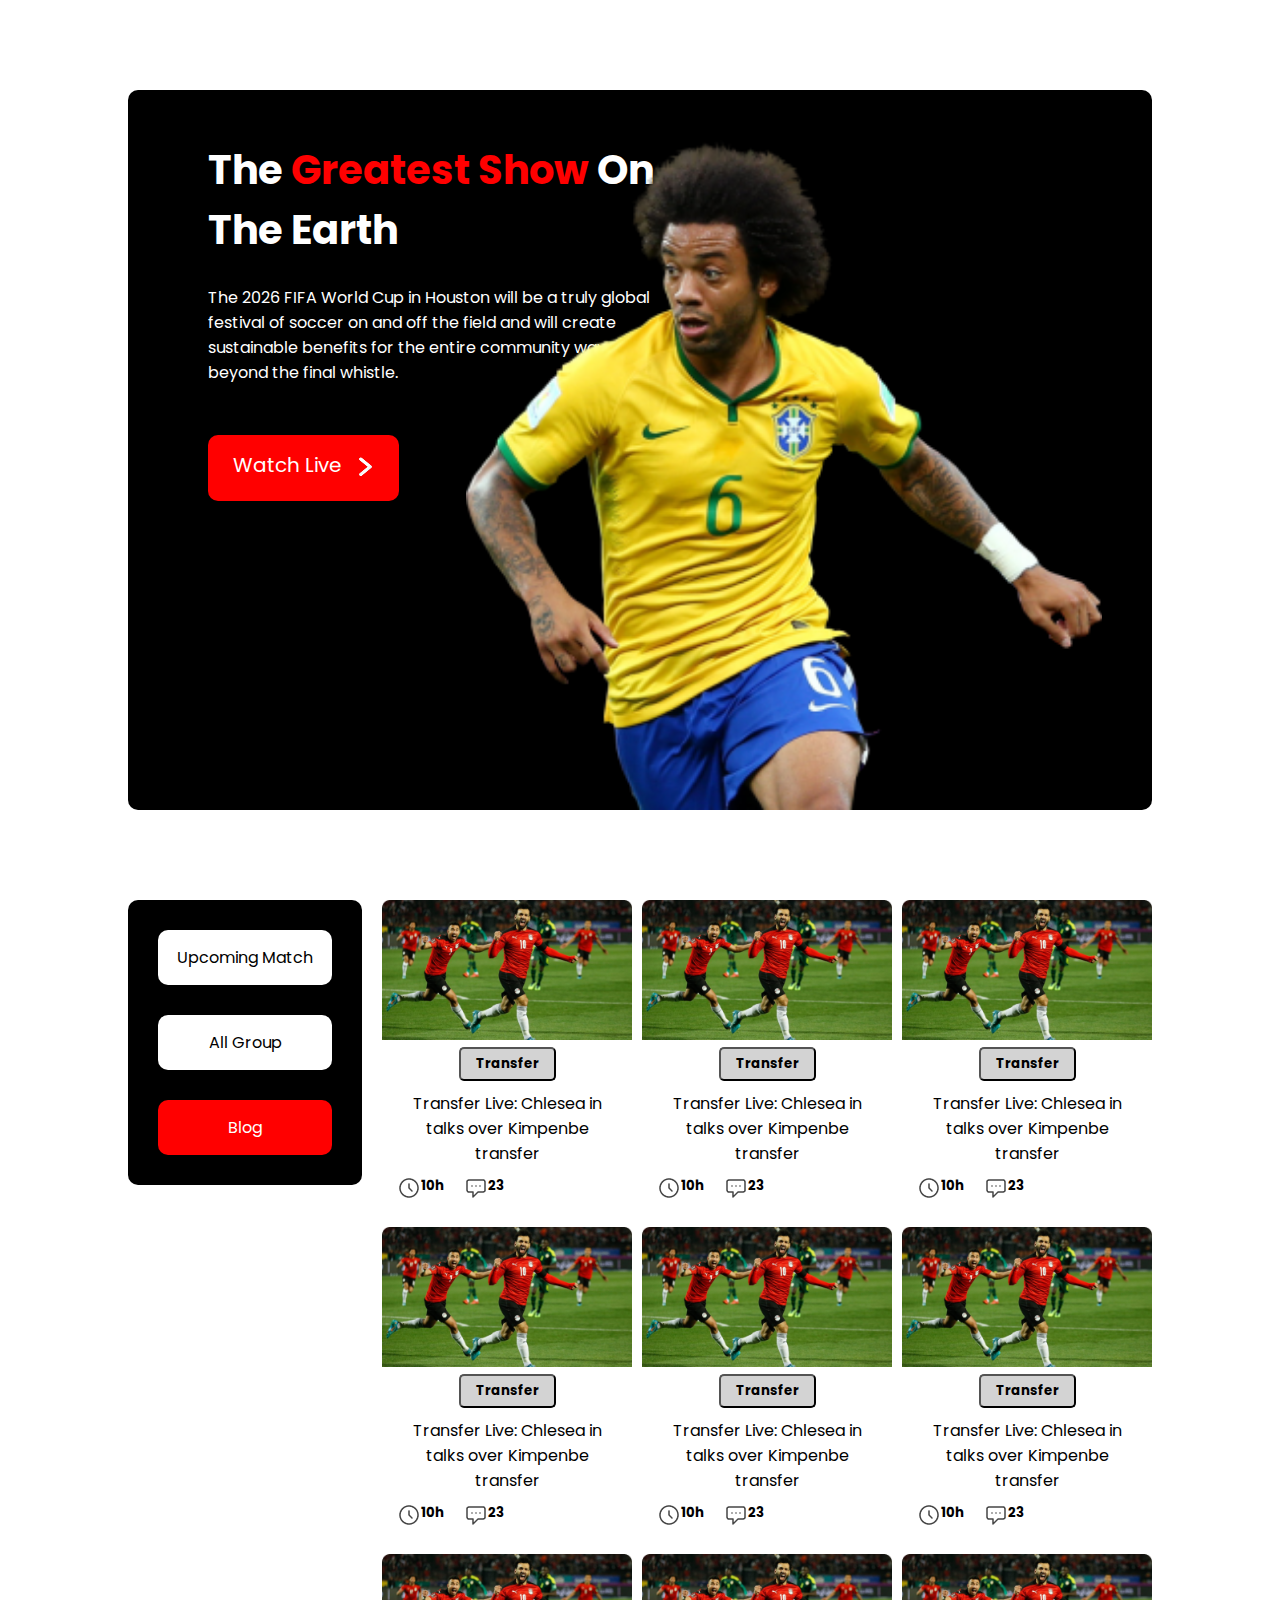
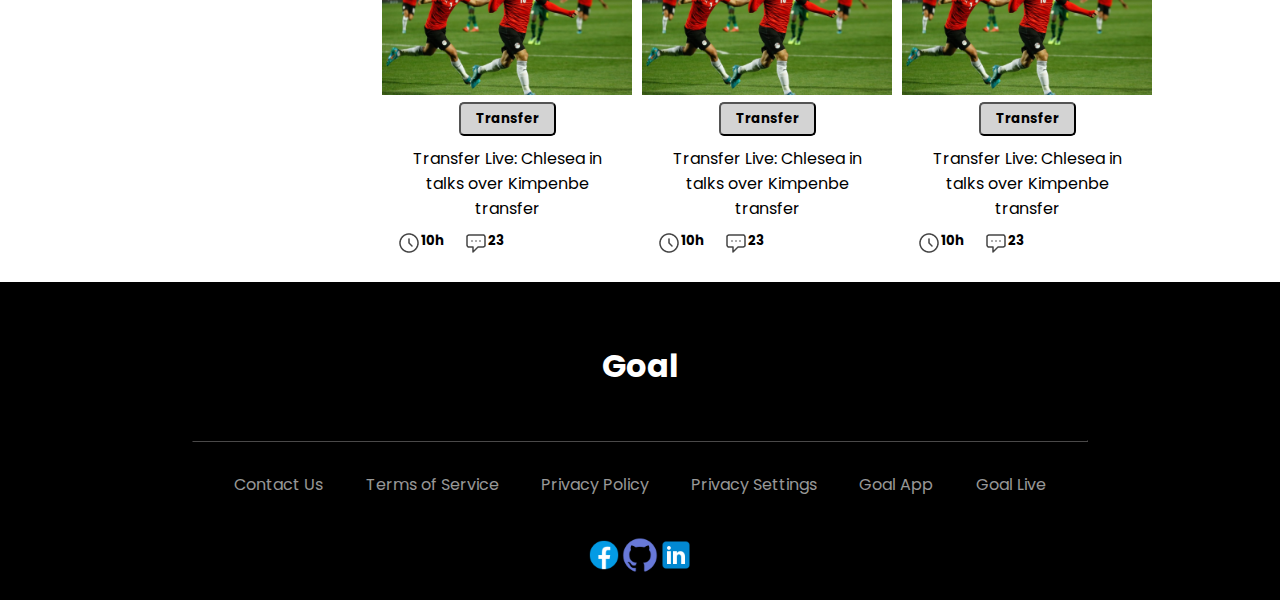
<file: index.html>
<!DOCTYPE html>
<html lang="en">
<head>
    <meta charset="UTF-8">
    <meta http-equiv="X-UA-Compatible" content="IE=edge">
    <meta name="viewport" content="width=device-width, initial-scale=1.0">
    <title>FIFA World Cup</title>
    <!-- Favicon  -->
    <link rel="shortcut icon" href="./assets/favicon.png" type="image/x-icon">
    <!-- Style Sheet  -->
    <link rel="stylesheet" href="style.css">
    <!-- Google Fonts -->
    <link rel="preconnect" href="https://fonts.googleapis.com">
    <link rel="preconnect" href="https://fonts.gstatic.com" crossorigin>
    <link href="https://fonts.googleapis.com/css2?family=Poppins:wght@300;500;700&display=swap" rel="stylesheet">
</head>
<body>
    <!-- Header Section Start-->
    <header class="header-container">
        <div class="header-content">
            <div class="header-title">
                <div>
                    <h1>The <span>Greatest Show</span> On The Earth</h1>
                    <p>The 2026 FIFA World Cup in Houston will be a truly global festival of soccer on and off the field and will create sustainable benefits for the entire community way beyond the final whistle.</p>
                </div>
                <div class="header-button">
                    <div><a href="">Watch Live</a></div>
                    <div><img src="./assets/r arrow icon.png" alt="r arrow icon" style="padding-top: 5px;"></div>
                </div>
            </div>
            <div class="header-image">
                <img src="./assets/Banner Image.png" alt="Banner Image">
            </div>
        </div>
    </header>
    <!-- Header Section End -->
    <!-- ------------------ -->

    <!-- Main Section Start -->
    <Main class="main-content">
        <article class="main-container">
    
            <div class="menu-section">
                <div class="menu-button">
                    <a href="https://md-tanjim-hossain.github.io/fifa-world-cup-2026/index2.html">Upcoming Match</a>
                </div>
                <div class="menu-button">
                    <a href="https://md-tanjim-hossain.github.io/fifa-world-cup-2026/index3.html">All Group</a>
                </div>
                <div class="menu-button" style="background-color: red;"> 
                    <a href="#" style=" color: white;">Blog</a>
                </div>
            </div>
        
            <div class="blog-section">                
                <div class="blog">
                    <div>
                        <img src="./assets/Blog Image.png" alt="" style="width: 250px;">
                    </div>
                    <div class="blog-text">
                        <div>
                            <button>
                                <h5>Transfer</h5>
                            </button>
                        </div>
                        <div>
                            <p>Transfer Live: Chlesea in talks over Kimpenbe transfer</p>
                        </div>
                        <div class="blog-info">
                            <div><img src="./assets/Time Icon.png" alt=""></div>
                            <div style="padding-right: 20px;"><h5>10h</h5></div>
                            <div><img src="./assets/Chat Icon.png" alt=""></div>
                            <div><h5>23</h5></div>
                        </div>
                    </div>
                </div>                    
                
                <div class="blog">
                    <div>
                        <img src="./assets/Blog Image.png" alt=""style="width: 250px;">
                    </div>
                    <div class="blog-text">
                        <div>
                            <button>
                                <h5>Transfer</h5>
                            </button>
                        </div>
                        <div>
                            <p>Transfer Live: Chlesea in talks over Kimpenbe transfer</p>
                        </div>
                        <div class="blog-info">
                            <div><img src="./assets/Time Icon.png" alt=""></div>
                            <div style="padding-right: 20px;">
                                <h5>10h</h5>
                            </div>
                            <div><img src="./assets/Chat Icon.png" alt=""></div>
                            <div>
                                <h5>23</h5>
                            </div>
                        </div>
                    </div>
                </div>
                
                <div class="blog">
                    <div>
                        <img src="./assets/Blog Image.png" alt="" style="width: 250px;">
                    </div>
                    <div class="blog-text">
                        <div>
                            <button>
                                <h5>Transfer</h5>
                            </button>
                        </div>
                        <div>
                            <p>Transfer Live: Chlesea in talks over Kimpenbe transfer</p>
                        </div>
                        <div class="blog-info">
                            <div><img src="./assets/Time Icon.png" alt=""></div>
                            <div style="padding-right: 20px;">
                                <h5>10h</h5>
                            </div>
                            <div><img src="./assets/Chat Icon.png" alt=""></div>
                            <div>
                                <h5>23</h5>
                            </div>
                        </div>
                    </div>
                </div>

                <div class="blog">
                    <div>
                        <img src="./assets/Blog Image.png" alt="" style="width: 250px;">
                    </div>
                    <div class="blog-text">
                        <div>
                            <button>
                                <h5>Transfer</h5>
                            </button>
                        </div>
                        <div>
                            <p>Transfer Live: Chlesea in talks over Kimpenbe transfer</p>
                        </div>
                        <div class="blog-info">
                            <div><img src="./assets/Time Icon.png" alt=""></div>
                            <div style="padding-right: 20px;">
                                <h5>10h</h5>
                            </div>
                            <div><img src="./assets/Chat Icon.png" alt=""></div>
                            <div>
                                <h5>23</h5>
                            </div>
                        </div>
                    </div>
                </div>

                <div class="blog">
                    <div>
                        <img src="./assets/Blog Image.png" alt="" style="width: 250px;">
                    </div>
                    <div class="blog-text">
                        <div>
                            <button>
                                <h5>Transfer</h5>
                            </button>
                        </div>
                        <div>
                            <p>Transfer Live: Chlesea in talks over Kimpenbe transfer</p>
                        </div>
                        <div class="blog-info">
                            <div><img src="./assets/Time Icon.png" alt="Time Icon"></div>
                            <div style="padding-right: 20px;">
                                <h5>10h</h5>
                            </div>
                            <div><img src="./assets/Chat Icon.png" alt="Chat Icon"></div>
                            <div>
                                <h5>23</h5>
                            </div>
                        </div>
                    </div>
                </div>

                <div class="blog">
                    <div>
                        <img src="./assets/Blog Image.png" alt="Blog Img" style="width: 250px;">
                    </div>
                    <div class="blog-text">
                        <div>
                            <button>
                                <h5>Transfer</h5>
                            </button>
                        </div>
                        <div>
                            <p>Transfer Live: Chlesea in talks over Kimpenbe transfer</p>
                        </div>
                        <div class="blog-info">
                            <div><img src="./assets/Time Icon.png" alt=""></div>
                            <div style="padding-right: 20px;">
                                <h5>10h</h5>
                            </div>
                            <div><img src="./assets/Chat Icon.png" alt=""></div>
                            <div>
                                <h5>23</h5>
                            </div>
                        </div>
                    </div>
                </div>

                <div class="blog">
                    <div>
                        <img src="./assets/Blog Image.png" alt="" style="width: 250px;">
                    </div>
                    <div class="blog-text">
                        <div>
                            <button>
                                <h5>Transfer</h5>
                            </button>
                        </div>
                        <div>
                            <p>Transfer Live: Chlesea in talks over Kimpenbe transfer</p>
                        </div>
                        <div class="blog-info">
                            <div><img src="./assets/Time Icon.png" alt=""></div>
                            <div style="padding-right: 20px;">
                                <h5>10h</h5>
                            </div>
                            <div><img src="./assets/Chat Icon.png" alt=""></div>
                            <div>
                                <h5>23</h5>
                            </div>
                        </div>
                    </div>
                </div>

                <div class="blog">
                    <div>
                        <img src="./assets/Blog Image.png" alt="" style="width: 250px;">
                    </div>
                    <div class="blog-text">
                        <div>
                            <button>
                                <h5>Transfer</h5>
                            </button>
                        </div>
                        <div>
                            <p>Transfer Live: Chlesea in talks over Kimpenbe transfer</p>
                        </div>
                        <div class="blog-info">
                            <div><img src="./assets/Time Icon.png" alt=""></div>
                            <div style="padding-right: 20px;">
                                <h5>10h</h5>
                            </div>
                            <div><img src="./assets/Chat Icon.png" alt=""></div>
                            <div>
                                <h5>23</h5>
                            </div>
                        </div>
                    </div>
                </div>
            
                <div class="blog">
                    <div>
                        <img src="./assets/Blog Image.png" alt="" style="width: 250px;">
                    </div>
                    <div class="blog-text">
                        <div>
                            <button>
                                <h5>Transfer</h5>
                            </button>
                        </div>
                        <div>
                            <p>Transfer Live: Chlesea in talks over Kimpenbe transfer</p>
                        </div>
                        <div class="blog-info">
                            <div><img src="./assets/Time Icon.png" alt=""></div>
                            <div style="padding-right: 20px;">
                                <h5>10h</h5>
                            </div>
                            <div><img src="./assets/Chat Icon.png" alt=""></div>
                            <div>
                                <h5>23</h5>
                            </div>
                        </div>
                    </div>
                </div>                
            </div>
        </article>
    </Main>
    <!-- Main Section End  -->
    <!-- ----------------- -->

    <!-- Bonus Section Start -->
    <div class="bonus-content">
        <div class="bonus-button">
            <h1>View All</h1>
        </div>
    </div>
    <!-- Bonus Section End  -->
    <!-- ------------------ -->

    <!-- Footer Section Start  -->
    <footer class="footer-container">
        <div class="footer-content">
            
            <div class="footer-text">
                <h1>Goal</h1>
            </div>
            <hr class="h-line">
            
            <div class="footer-info">
                <div><a href="#"></a>Contact Us</div>
                <div><a href="#"></a>Terms of Service</div>
                <div><a href="#"></a>Privacy Policy</div>
                <div><a href="#"></a>Privacy Settings</div>
                <div><a href="#"></a>Goal App</div>
                <div><a href="#"></a>Goal Live</div>            
            </div>
            
            <div class="footer-social-site">
                <div>
                    <a target="_blank" href="https://www.facebook.com/tanjim.infouniverse"><img src="./assets/icon-facebook.png" alt=""></a>
                </div>
                <div>
                    <a target="_blank" href="https://github.com/Md-Tanjim-Hossain"><img src="./assets/icon-github.png" alt=""></a>
                </div>
                <div>
                    <a target="_blank" href="https://www.linkedin.com/in/tanjim-hossain"><img src="./assets/icon-linkedin.png" alt=""></a>
                </div>
                
            </div>
        </div>
    </footer>
    <!-- Footer Section End  -->
    <!-- ------------------- -->
</body>
</html>
</file>
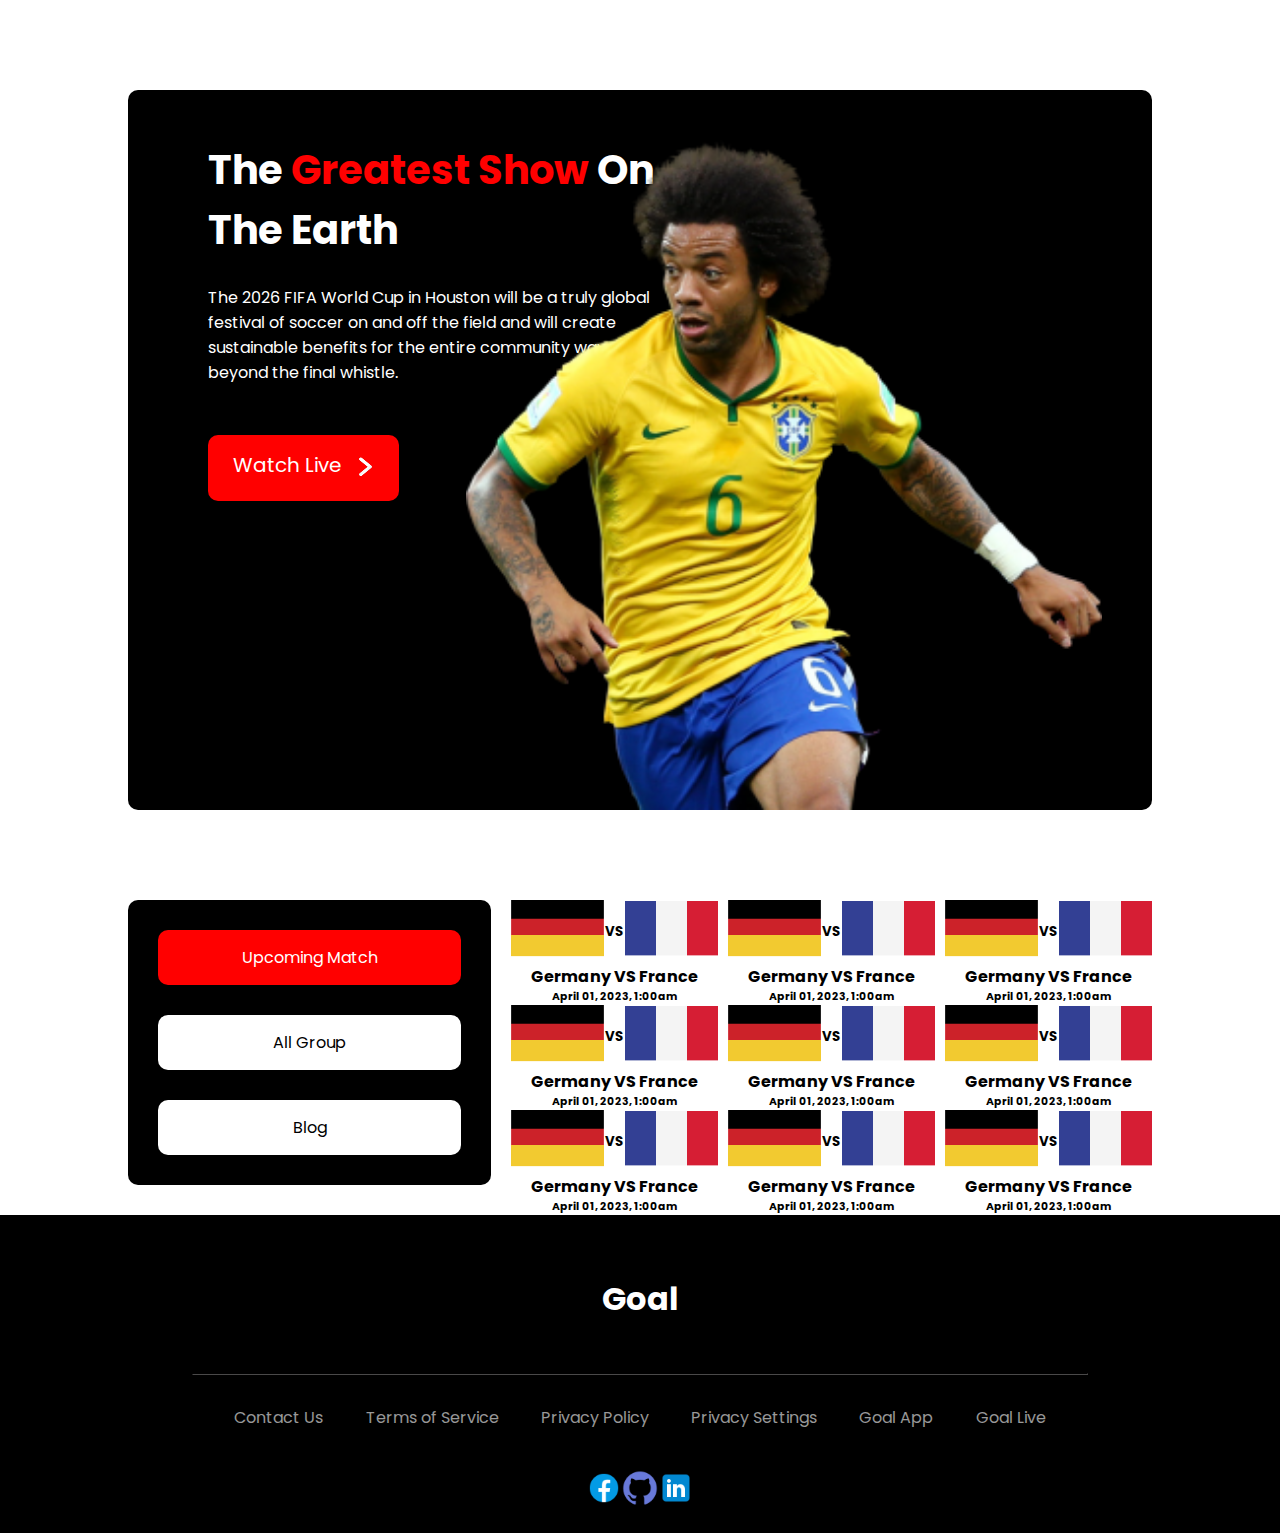
<file: index2.html>
<!DOCTYPE html>
<html lang="en">
<head>
    <meta charset="UTF-8">
    <meta http-equiv="X-UA-Compatible" content="IE=edge">
    <meta name="viewport" content="width=device-width, initial-scale=1.0">
    <title>FIFA Upcoming Match</title>
    <!-- Favicon  -->
    <link rel="shortcut icon" href="./assets/favicon.png" type="image/x-icon">
    <!-- Style Sheet  -->
    <link rel="stylesheet" href="style.css">
    <!-- Google Fonts -->
    <link rel="preconnect" href="https://fonts.googleapis.com">
    <link rel="preconnect" href="https://fonts.gstatic.com" crossorigin>
    <link href="https://fonts.googleapis.com/css2?family=Poppins:wght@300;500;700&display=swap" rel="stylesheet">
</head>
<body>
    <!-- Header Section Start-->
    <header class="header-container">
        <div class="header-content">
            <div class="header-title">
                <div>
                    <h1>The <span>Greatest Show</span> On The Earth</h1>
                    <p>The 2026 FIFA World Cup in Houston will be a truly global festival of soccer on and off the field and will create sustainable benefits for the entire community way beyond the final whistle.</p>
                </div>
                <div class="header-button">
                    <div><a href="">Watch Live</a></div>
                    <div><img src="./assets/r arrow icon.png" alt="r arrow icon" style="padding-top: 5px;"></div>
                </div>
            </div>
            <div class="header-image">
                <img src="./assets/Banner Image.png" alt="Banner Image">
            </div>
        </div>
    </header>
    <!-- Header Section End -->
    <!-- ------------------ -->

    <!-- Main Section Start -->
    <Main class="main-content">
        <article class="main-container">
    
            <div class="menu-section">
                <div class="menu-button" style="background-color: red;">
                    <a href="#" style=" color: white;">Upcoming Match</a>
                </div>
                <div class="menu-button">
                    <a href="https://md-tanjim-hossain.github.io/fifa-world-cup-2026/index3.html">All Group</a>
                </div>
                <div class="menu-button"> 
                    <a href="https://md-tanjim-hossain.github.io/fifa-world-cup-2026/index.html">Blog</a>
                </div>
            </div>
        
            <div class="blog-section">                
                <div class="blog-content">
                    <div class="blog-flag">
                        <div>
                            <img src="./assets/germany Flag.png" alt="">
                        </div>
                        <div>
                            <h5>VS</h5>
                        </div>
                        <div>
                            <img src="./assets/Flag.png" alt="">
                        </div>
                    </div>
                    <div class="blog-text">
                        <h4>Germany VS France</h4>
                        <h6>April 01, 2023, 1:00am</h6>
                    </div>                  
                </div>                    
                <div class="blog-content">
                    <div class="blog-flag">
                        <div>
                            <img src="./assets/germany Flag.png" alt="">
                        </div>
                        <div>
                            <h5>VS</h5>
                        </div>
                        <div>
                            <img src="./assets/Flag.png" alt="">
                        </div>
                    </div>
                    <div class="blog-text">
                        <h4>Germany VS France</h4>
                        <h6>April 01, 2023, 1:00am</h6>
                    </div>                  
                </div>                    
                <div class="blog-content">
                    <div class="blog-flag">
                        <div>
                            <img src="./assets/germany Flag.png" alt="">
                        </div>
                        <div>
                            <h5>VS</h5>
                        </div>
                        <div>
                            <img src="./assets/Flag.png" alt="">
                        </div>
                    </div>
                    <div class="blog-text">
                        <h4>Germany VS France</h4>
                        <h6>April 01, 2023, 1:00am</h6>
                    </div>                  
                </div>                    
                <div class="blog-content">
                    <div class="blog-flag">
                        <div>
                            <img src="./assets/germany Flag.png" alt="">
                        </div>
                        <div>
                            <h5>VS</h5>
                        </div>
                        <div>
                            <img src="./assets/Flag.png" alt="">
                        </div>
                    </div>
                    <div class="blog-text">
                        <h4>Germany VS France</h4>
                        <h6>April 01, 2023, 1:00am</h6>
                    </div>                  
                </div>                    
                <div class="blog-content">
                    <div class="blog-flag">
                        <div>
                            <img src="./assets/germany Flag.png" alt="">
                        </div>
                        <div>
                            <h5>VS</h5>
                        </div>
                        <div>
                            <img src="./assets/Flag.png" alt="">
                        </div>
                    </div>
                    <div class="blog-text">
                        <h4>Germany VS France</h4>
                        <h6>April 01, 2023, 1:00am</h6>
                    </div>                  
                </div>                    
                <div class="blog-content">
                    <div class="blog-flag">
                        <div>
                            <img src="./assets/germany Flag.png" alt="">
                        </div>
                        <div>
                            <h5>VS</h5>
                        </div>
                        <div>
                            <img src="./assets/Flag.png" alt="">
                        </div>
                    </div>
                    <div class="blog-text">
                        <h4>Germany VS France</h4>
                        <h6>April 01, 2023, 1:00am</h6>
                    </div>                  
                </div>                    
                <div class="blog-content">
                    <div class="blog-flag">
                        <div>
                            <img src="./assets/germany Flag.png" alt="">
                        </div>
                        <div>
                            <h5>VS</h5>
                        </div>
                        <div>
                            <img src="./assets/Flag.png" alt="">
                        </div>
                    </div>
                    <div class="blog-text">
                        <h4>Germany VS France</h4>
                        <h6>April 01, 2023, 1:00am</h6>
                    </div>                  
                </div>                    
                <div class="blog-content">
                    <div class="blog-flag">
                        <div>
                            <img src="./assets/germany Flag.png" alt="">
                        </div>
                        <div>
                            <h5>VS</h5>
                        </div>
                        <div>
                            <img src="./assets/Flag.png" alt="">
                        </div>
                    </div>
                    <div class="blog-text">
                        <h4>Germany VS France</h4>
                        <h6>April 01, 2023, 1:00am</h6>
                    </div>                  
                </div>                    
                <div class="blog-content">
                    <div class="blog-flag">
                        <div>
                            <img src="./assets/germany Flag.png" alt="">
                        </div>
                        <div>
                            <h5>VS</h5>
                        </div>
                        <div>
                            <img src="./assets/Flag.png" alt="">
                        </div>
                    </div>
                    <div class="blog-text">
                        <h4>Germany VS France</h4>
                        <h6>April 01, 2023, 1:00am</h6>
                    </div>                  
                </div>                  
            </div>
        </article>
    </Main>
    <!-- Main Section End  -->
    <!-- ----------------- -->

    <!-- Bonus Section Start -->
    <div class="bonus-content">
        <div class="bonus-button">
            <h1>View All</h1>
        </div>
    </div>
    <!-- Bonus Section End  -->
    <!-- ------------------ -->

    <!-- Footer Section Start  -->
    <footer class="footer-container">
        <div class="footer-content">
            
            <div class="footer-text">
                <h1>Goal</h1>
            </div>
            <hr class="h-line">
            
            <div class="footer-info">
                <div><a href="#"></a>Contact Us</div>
                <div><a href="#"></a>Terms of Service</div>
                <div><a href="#"></a>Privacy Policy</div>
                <div><a href="#"></a>Privacy Settings</div>
                <div><a href="#"></a>Goal App</div>
                <div><a href="#"></a>Goal Live</div>            
            </div>
            
            <div class="footer-social-site">
                <div>
                    <a target="_blank" href="https://www.facebook.com/tanjim.infouniverse"><img src="./assets/icon-facebook.png" alt=""></a>
                </div>
                <div>
                    <a target="_blank" href="https://github.com/Md-Tanjim-Hossain"><img src="./assets/icon-github.png" alt=""></a>
                </div>
                <div>
                    <a target="_blank" href="https://www.linkedin.com/in/tanjim-hossain"><img src="./assets/icon-linkedin.png" alt=""></a>
                </div>
                
            </div>
        </div>
    </footer>
    <!-- Footer Section End  -->
    <!-- ------------------- -->
</body>
</html>
</file>
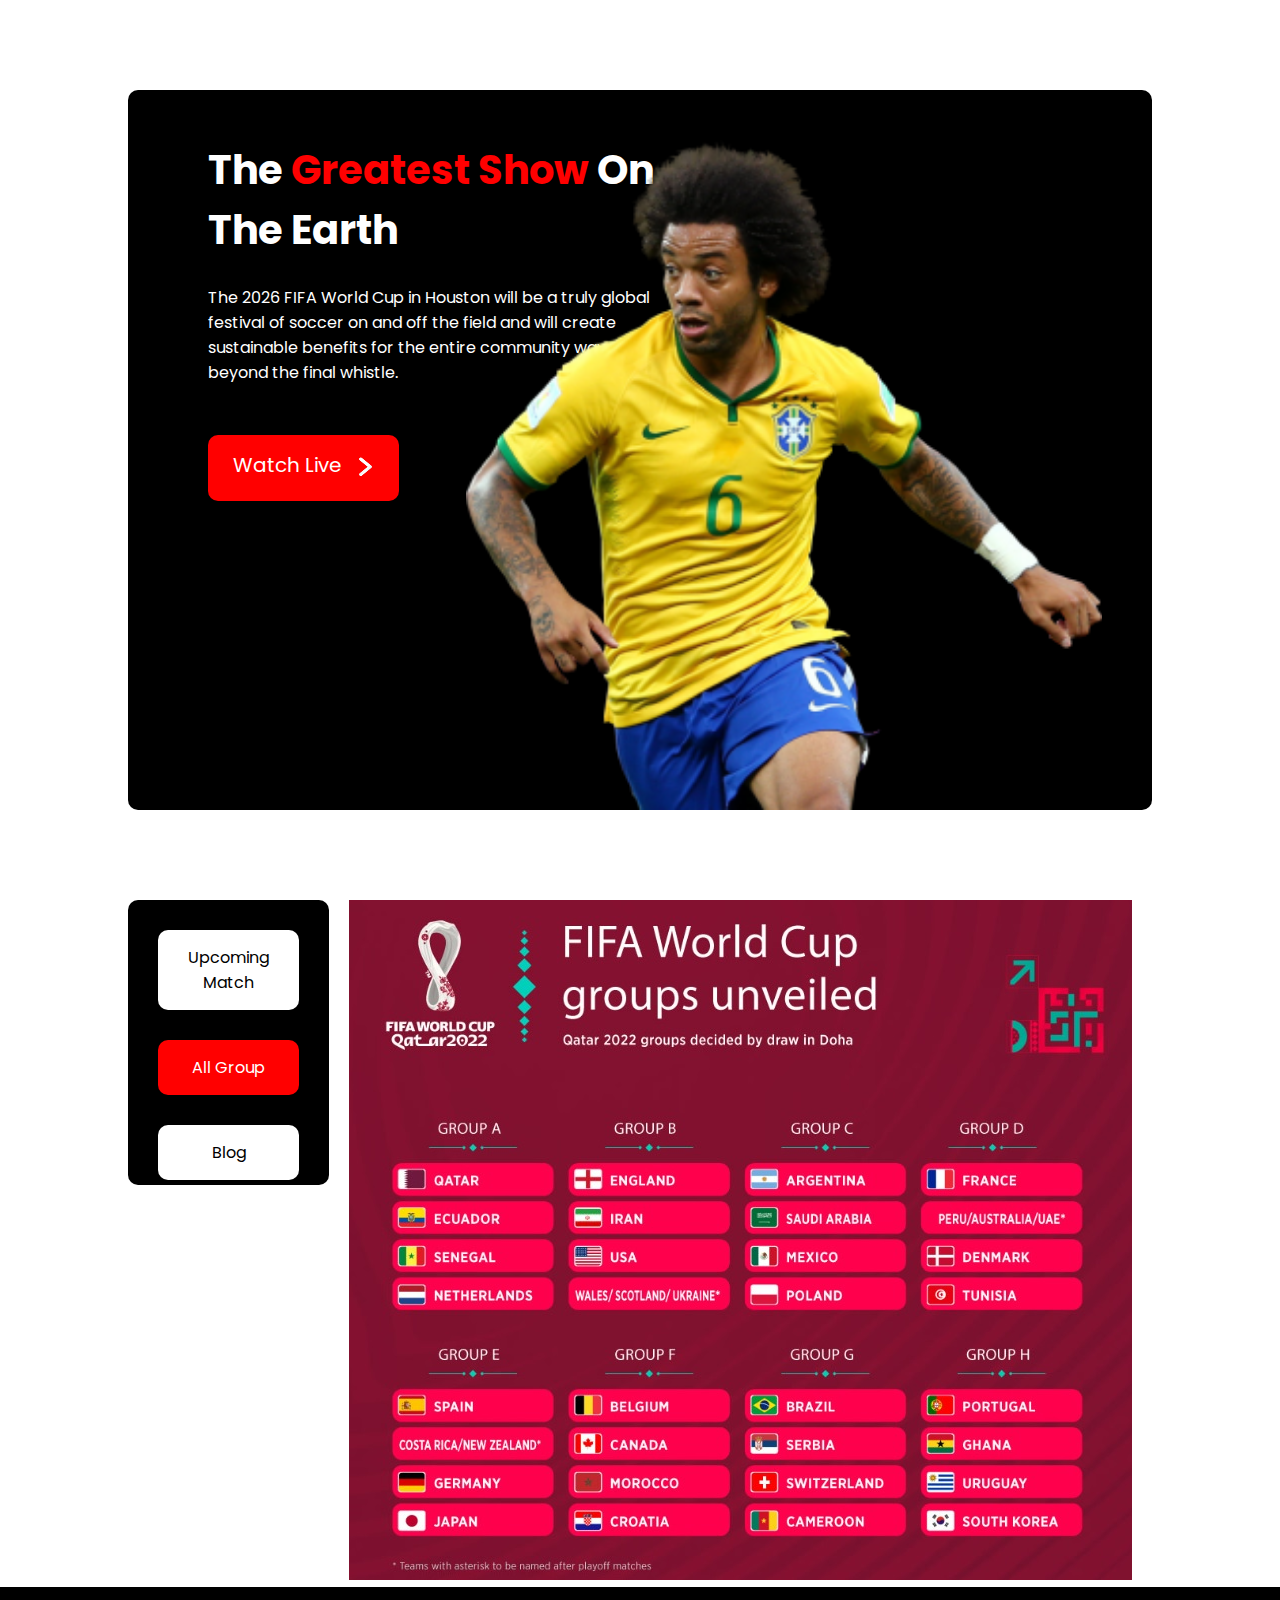
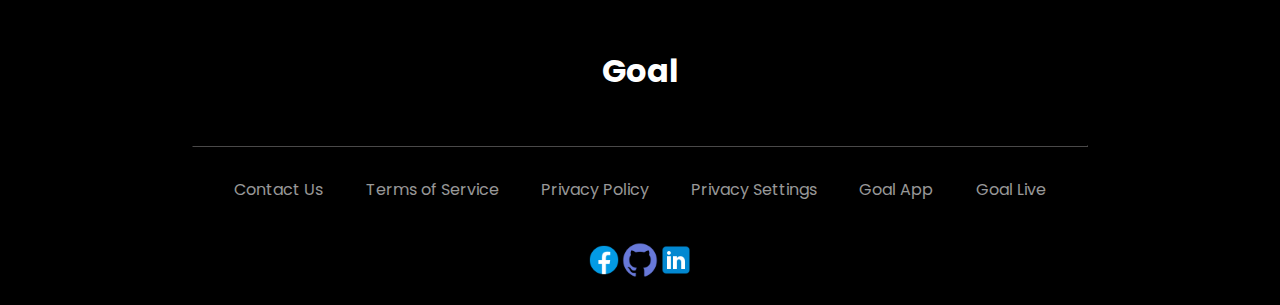
<file: index3.html>
<!DOCTYPE html>
<html lang="en">
<head>
    <meta charset="UTF-8">
    <meta http-equiv="X-UA-Compatible" content="IE=edge">
    <meta name="viewport" content="width=device-width, initial-scale=1.0">
    <title>FIFA All Group</title>
    <!-- Favicon  -->
    <link rel="shortcut icon" href="./assets/favicon.png" type="image/x-icon">
    <!-- Style Sheet  -->
    <link rel="stylesheet" href="style.css">
    <!-- Google Fonts -->
    <link rel="preconnect" href="https://fonts.googleapis.com">
    <link rel="preconnect" href="https://fonts.gstatic.com" crossorigin>
    <link href="https://fonts.googleapis.com/css2?family=Poppins:wght@300;500;700&display=swap" rel="stylesheet">
</head>
<body>
    <!-- Header Section Start-->
    <header class="header-container">
        <div class="header-content">
            <div class="header-title">
                <div>
                    <h1>The <span>Greatest Show</span> On The Earth</h1>
                    <p>The 2026 FIFA World Cup in Houston will be a truly global festival of soccer on and off the field and will create sustainable benefits for the entire community way beyond the final whistle.</p>
                </div>
                <div class="header-button">
                    <div><a href="">Watch Live</a></div>
                    <div><img src="./assets/r arrow icon.png" alt="r arrow icon" style="padding-top: 5px;"></div>
                </div>
            </div>
            <div class="header-image">
                <img src="./assets/Banner Image.png" alt="Banner Image">
            </div>
        </div>
    </header>
    <!-- Header Section End -->
    <!-- ------------------ -->

    <!-- Main Section Start -->
    <Main class="main-content">
        <article class="main-container">
    
            <div class="menu-section">
                <div class="menu-button">
                    <a href="https://md-tanjim-hossain.github.io/fifa-world-cup-2026/index2.html">Upcoming Match</a>
                </div>
                <div class="menu-button" style="background-color: red;">
                    <a href="#" style="color: white;">All Group</a>
                </div>
                <div class="menu-button"> 
                    <a href="https://md-tanjim-hossain.github.io/fifa-world-cup-2026/index.html">Blog</a>
                </div>
            </div>
        
            <div class="blog-section">                
                <div class="allgroup">
                    <img src="./assets/worldcup.jpg" alt="">
                </div>
            </div>
        </article>
    </Main>
    <!-- Main Section End  -->
    <!-- ----------------- -->

    <!-- Bonus Section Start -->
    <div class="bonus-content">
        <div class="bonus-button">
            <h1>View All</h1>
        </div>
    </div>
    <!-- Bonus Section End  -->
    <!-- ------------------ -->

    <!-- Footer Section Start  -->
    <footer class="footer-container">
        <div class="footer-content">
            
            <div class="footer-text">
                <h1>Goal</h1>
            </div>
            <hr class="h-line">
            
            <div class="footer-info">
                <div><a href="#"></a>Contact Us</div>
                <div><a href="#"></a>Terms of Service</div>
                <div><a href="#"></a>Privacy Policy</div>
                <div><a href="#"></a>Privacy Settings</div>
                <div><a href="#"></a>Goal App</div>
                <div><a href="#"></a>Goal Live</div>            
            </div>
            
            <div class="footer-social-site">
                <div>
                    <a target="_blank" href="https://www.facebook.com/tanjim.infouniverse"><img src="./assets/icon-facebook.png" alt=""></a>
                </div>
                <div>
                    <a target="_blank" href="https://github.com/Md-Tanjim-Hossain"><img src="./assets/icon-github.png" alt=""></a>
                </div>
                <div>
                    <a target="_blank" href="https://www.linkedin.com/in/tanjim-hossain"><img src="./assets/icon-linkedin.png" alt=""></a>
                </div>
                
            </div>
        </div>
    </footer>
    <!-- Footer Section End  -->
    <!-- ------------------- -->
</body>
</html>
</file>
<file: style.css>
* {
    margin: 0;
    padding: 0;
    box-sizing: border-box;
    font-family: 'Poppins', sans-serif;
}


/* Header Section Start */
.header-container {
    height: 100vh;
    display:flex;
    justify-content: center;
    align-items: center;
}
.header-content {
    height: 80vh;
    width: 80%;
    display: flex;
    justify-content: space-between;
    padding: 50px 50px 0 80px;
    border-radius: 10px;
    background-color: black;
}
.header-title   {
    height: 100%;
    width: 50%;
    color: white;
}
.header-title h1    {
    font-size: 40px;
    font-family: 'Poppins', sans-serif;
}
.header-title span  {
    color: red;
}
.header-title p {
    padding: 25px  0;
    font-family: 'Poppins', sans-serif;
}
.header-button  {
    margin-top: 25px;
    display:inline-flex;
    column-gap: 15px;
    padding: 15px 25px;
    border-radius: 10px;
    background-color: red;
}
.header-button a  {
    font-size: 20px;
    color: white;
    text-decoration: none;
}
.header-image   {
    height: 100%;
    width: 50%;
    display: flex;
    justify-content:end;
}
/* Header Section End  */
/* ------------------- */

/* Main section start */
.main-content   {
    display: flex;
    justify-content: center;
    align-items: center;
}
.main-container {
    width: 80%;
    display: flex;
    justify-content: center;
}
.menu-section   {
    width: 500px;
    height: 285px;
    margin-right: 20px;
    border-radius: 10px;
    background-color: black;
}
.menu-button    {
    padding: 15px;
    margin: 30px;    
    text-align: center;
    border-radius: 10px;
    background-color: white;
}
.menu-button a  {
    text-decoration: none;
    color: black;
}
/* Main Section End  */
/* ----------------- */

/* Blog Section Start  */
.blog-section   {
    width: 80%;
    display: grid;
    grid-template-columns: repeat(3, 1fr);
    column-gap: 10px;
}
.blog {
   margin-bottom: 20px;
}
.blog-text  {
    padding: 10px 15px 0;
}
.blog-text  button  {
    margin-bottom: 10px;
    padding: 5px 15px;
    border-radius: 5px;
    font-size: 16px;
    background-color: lightgray;
}
.blog-info  {
    display: flex;
    padding-top: 10px;
}
/* Blog Section End  */
/* ----------------- */

/* Bonus Section Start */
.bonus-content  {
    text-align: center;
    display: none;
}
.bonus-button   {
    background-color: red;
    padding: 15px 30px;
    margin: 30px 0;
    border-radius: 10px;
    display: inline-block;
}
/* Bonus Section End  */
/* ----------------- */

/* Footer Section Start  */
.footer-container {
    display: flex;
    justify-content: center;
    align-items: center;
    background-color: black;
}
.footer-content{
    width: 70%;
    text-align: center;
    background-color: black;
}
.footer-text   {
    color: white;
    padding: 60px 0 50px;
}
.h-line {
    width: 100%;
    border-color: rgb(74, 73, 73);
}
.footer-info   {
    width: 100%;
    color: rgba(245, 245, 245, 0.625);
    padding: 30px 0 40px;
    display: flex;
    justify-content:space-evenly;
}
.footer-social-site    {
    padding-bottom: 20px;
    display: flex;
    justify-content: center;
}
.footer-social-site img {
    width: 36px;
    height: 36px;
}
/* Footer Section End */
/* ------------------ */


/* ----------------------------------
-----------Upcoming Match------------ 
-------------------------------------*/

.blog-flag  {
    display: flex;
    justify-content: center;
    align-items: center;
}
.blog-text  {
    text-align: center;
    padding-top: 0;
}
</file>
